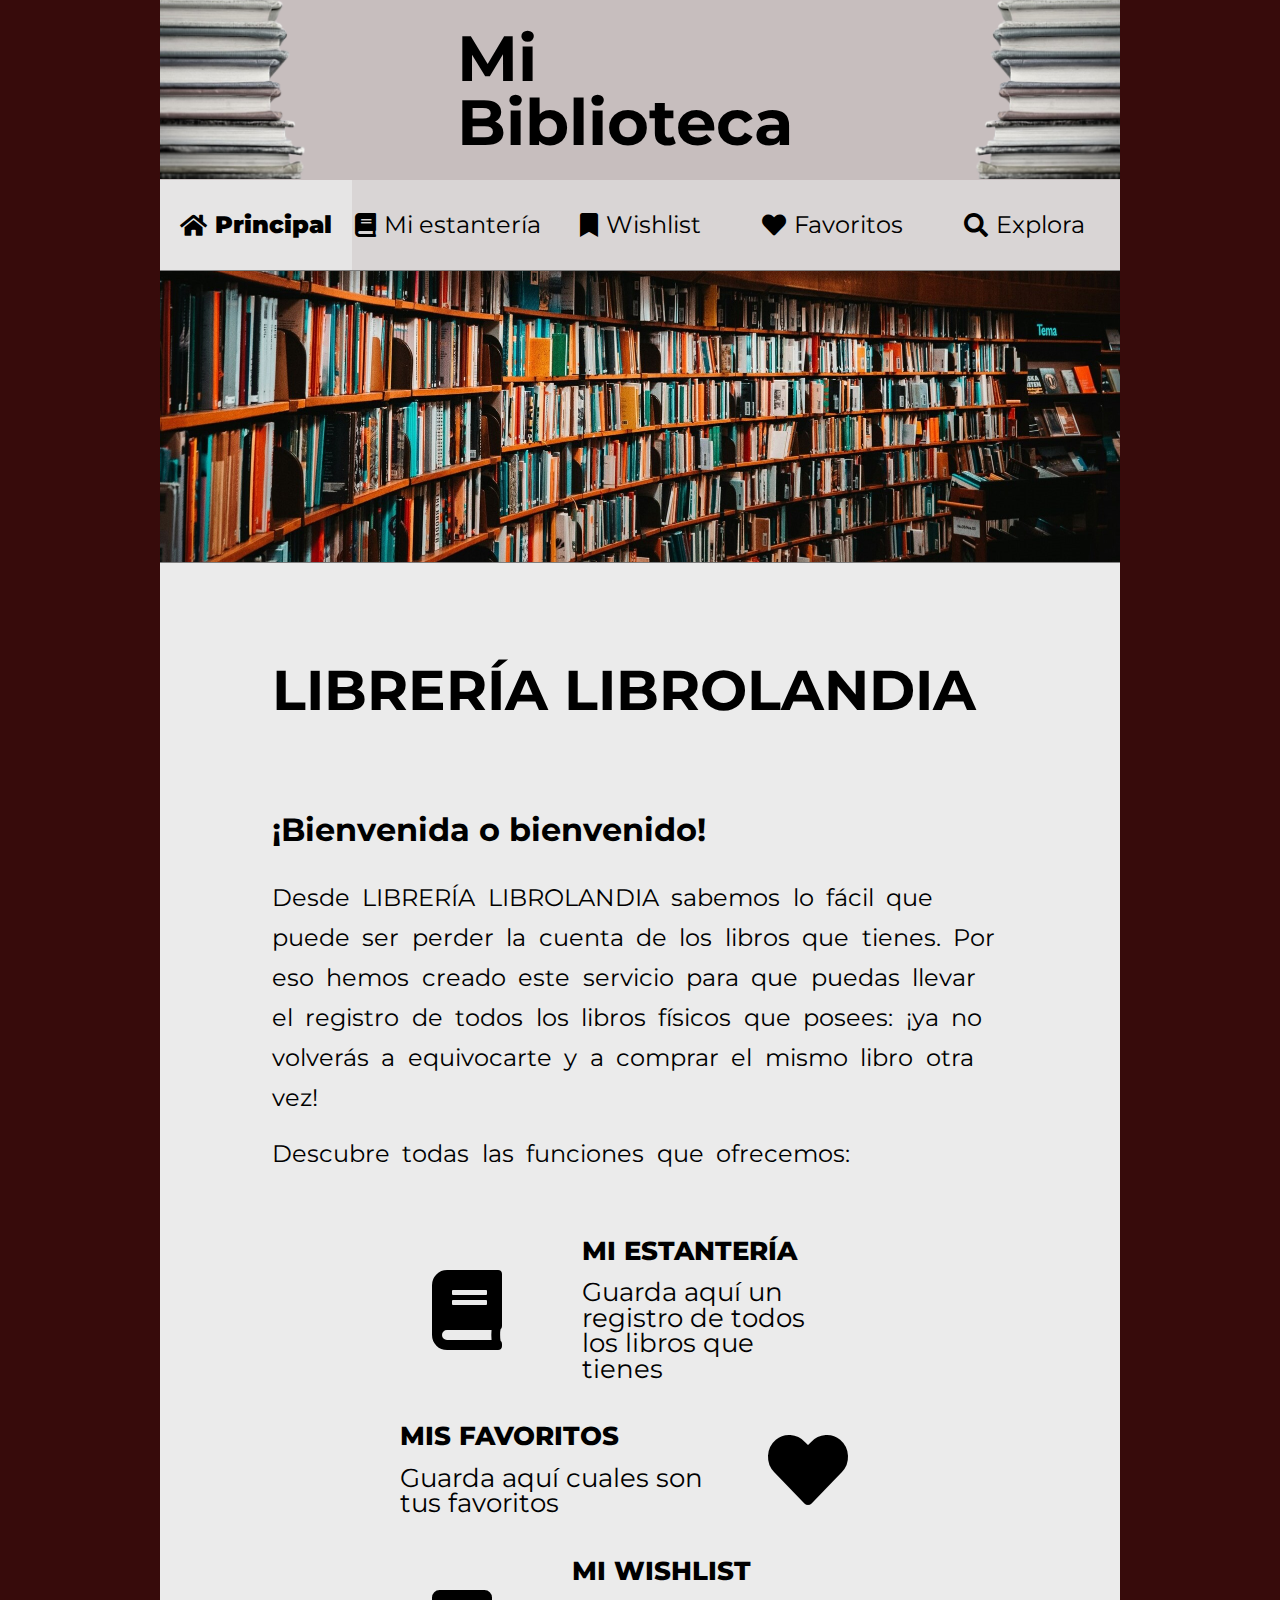
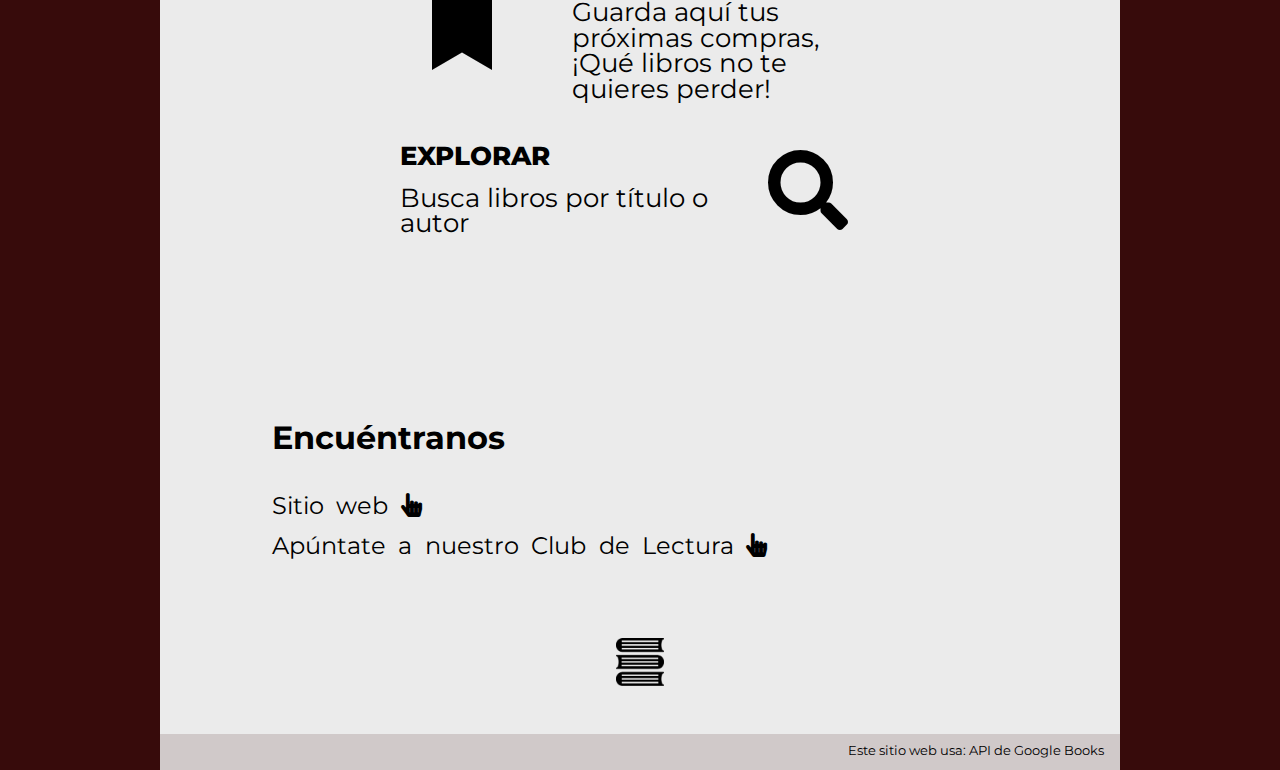
<file: presa_angulo_edurne_DWEC4_TE1/index.html>
<!DOCTYPE html>

<!-- //////////////// Página principal //////////////// -->

<html lang="es">
<head>
  <meta charset="UTF-8">
  <meta name="viewport" content="width=device-width, initial-scale=1.0">
  <title>Mi Biblioteca</title>
  <link rel="stylesheet" href="css/estilos.css">
  <link rel="stylesheet" href="css/normalize.css">
  <link href="https://fonts.googleapis.com/css2?family=Montserrat" rel="stylesheet">
  <link rel="stylesheet" href="https://cdn.jsdelivr.net/npm/@fortawesome/fontawesome-free@5.15.3/css/all.min.css">
</head>


<body>
  <div id="contenedor">
    <!-- Título -->
    <header>
      <a href="index.html">
        <img src="img/logo-izquierda.png" alt="logo pila de libros" class="logo">
      </a>
      <a class="titulo" href="index.html">
        <h1>Mi Biblioteca</h1>
      </a>
      <a href="index.html">
        <img src="img/logo-derecha.png" alt="logo pila de libros" class="logo">
      </a>
    </header>
    
    <!-- Barra de navegación -->
    <nav>
      <a href="index.html" class="current navbar_item"><i class="fas fa-home nav_icons"></i>Principal</a>
      <a href="html/estanteria.html" class=" navbar_item"><i class="fas fa-book nav_icons"></i>Mi estantería</a>
      <a href="html/deseados.html" class=" navbar_item"><i class="fas fa-bookmark nav_icons"></i>Wishlist</a>
      <a href="html/favoritos.html" class=" navbar_item"><i class="fas fa-heart nav_icons"></i>Favoritos</a>
      <a href="html/explora.html" class=" navbar_item"><i class="fas fa-search nav_icons"></i>Explora</a>
    </nav>
      
    <!-- Contenido principal -->
    <main>
      <img id ="img_cabecera" src="img/cabecera.jpg"></img>
      
      <!-- Introducción -->
      <h2 id="titulo_index">LIBRERÍA LIBROLANDIA</h2>
      <h2>¡Bienvenida o bienvenido!</h2>
      <p class="titulares">Desde LIBRERÍA LIBROLANDIA sabemos lo fácil que puede ser perder la cuenta de los libros que tienes. Por eso hemos creado este servicio para que puedas llevar el registro de todos los libros físicos que posees: ¡ya no volverás a equivocarte y a comprar el mismo libro otra vez! </p>
      <p class="titulares">Descubre todas las funciones que ofrecemos:</p>
      
      <div id="index_info">
        <div id="index_estanteria">
          <i class="fas fa-book"></i>
          <div class="textos">
            <p class="subtitulo">MI ESTANTERÍA</p>
            <p>Guarda aquí un registro de todos los libros que tienes</p>
          </div>
        </div>
        <div id="index_favoritos">
          <div class="textos">
            <p class="subtitulo">MIS FAVORITOS</p>
            <p>Guarda aquí cuales son tus favoritos</p>
          </div>
          <i class="fas fa-heart"></i>
        </div>
        <div id="index_deseados">
          <i class="fas fa-bookmark"></i>
          <div class="textos">
            <p class="subtitulo">MI WISHLIST</p>
            <p>Guarda aquí tus próximas compras, ¡Qué libros no te quieres perder!</p>
          </div>
        </div>
        <div id="index_explorar">
          <div class="textos">
            <p class="subtitulo">EXPLORAR</p>
            <p>Busca libros por título o autor</p>
          </div>
          <i class="fas fa-search"></i>
        </div>
      </div>

      <h2>Encuéntranos</h2>
      <p class="titulares"><a href="index.html">Sitio web <i class="fas fa-hand-pointer"></i></a></p>
      <p class="titulares"><a href="index.html">Apúntate a nuestro Club de Lectura <i class="fas fa-hand-pointer"></i></a></p>
      </section>

      <!-- Logo -->
      <img src="img/logo-footer.png" alt="pila de libros" class="foto_pie">

    </main>
    
    <!-- Pie de página-->
    <footer>
      <p>Este sitio web usa: <a href="https://developers.google.com/books?hl=es-419"> API de Google Books</a></p>
    </footer>
  </div>  

  <!-- LLamada scripts -->
  <script type="text/javascript" src="js/jquery-3.7.1.min.js"></script>
  <script type="text/javascript" src="js/scripts.js"></script>
  
</body>

</html>
</file>
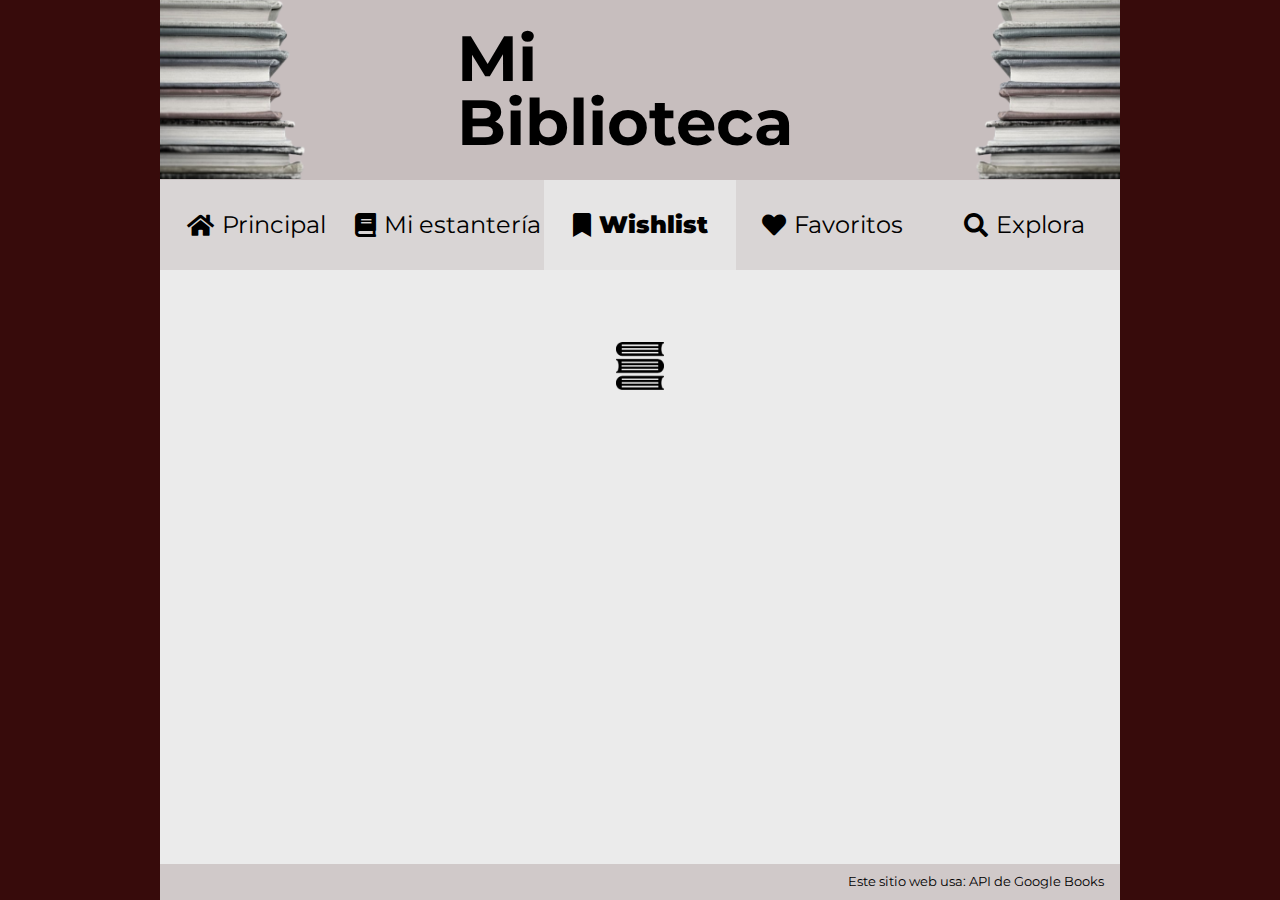
<file: presa_angulo_edurne_DWEC4_TE1/html/deseados.html>
<!DOCTYPE html>

<!-- //////////////// Página Wishlist //////////////// -->

<html lang="es">
<head>
  <meta charset="UTF-8">
  <meta name="viewport" content="width=device-width, initial-scale=1.0">
  <title>Mi Biblioteca</title>
  <link rel="stylesheet" href="../css/estilos.css">
  <link rel="stylesheet" href="../css/normalize.css">
  <link href="https://fonts.googleapis.com/css2?family=Montserrat" rel="stylesheet">
  <link rel="stylesheet" href="https://cdn.jsdelivr.net/npm/@fortawesome/fontawesome-free@5.15.3/css/all.min.css">
</head>

<body>
    <div id="contenedor">
      <!-- Título -->
      <header>
        <a href="../index.html">
          <img src="../img/logo-izquierda.png" alt="logo pila de libros" class="logo">
        </a>
        <a class="titulo" href="../index.html">
          <h1>Mi Biblioteca</h1>
        </a>
        <a href="../index.html">
          <img src="../img/logo-derecha.png" alt="logo pila de libros" class="logo">
        </a>
      </header>
  
      <!-- Barra de navegación -->
      <nav>
        <a href="../index.html" class=" navbar_item"><i class="fas fa-home nav_icons"></i>Principal</a>
        <a href="estanteria.html" class=" navbar_item"><i class="fas fa-book nav_icons"></i>Mi estantería</a>
        <a href="deseados.html"  class=" navbar_item current"><i class="fas fa-bookmark nav_icons"></i>Wishlist</a>
        <a href="favoritos.html" class=" navbar_item"><i class="fas fa-heart nav_icons"></i>Favoritos</a>
        <a href="explora.html" class=" navbar_item"><i class="fas fa-search nav_icons"></i>Explora</a>
      </nav>
      
      <!-- Contenido principal -->
      <main>        
        <!-- Lista de deseados - Wishlist -->
        <section id="wishlist" class="container">
  
        </section>

        <img src="../img/logo-footer.png" alt="pila de libros" class="foto_pie">
        
      </main>

      <!-- Pie de página-->
      <footer>
        <p>Este sitio web usa: <a href="https://developers.google.com/books?hl=es-419"> API de Google Books</a></p>
      </footer>
    </div>  
  
    <!-- LLamada scripts -->
    <script type="text/javascript" src="../js/jquery-3.7.1.min.js"></script>
    <script type="text/javascript" src="../js/scripts.js"></script>
    
  </body>

</html>
</file>
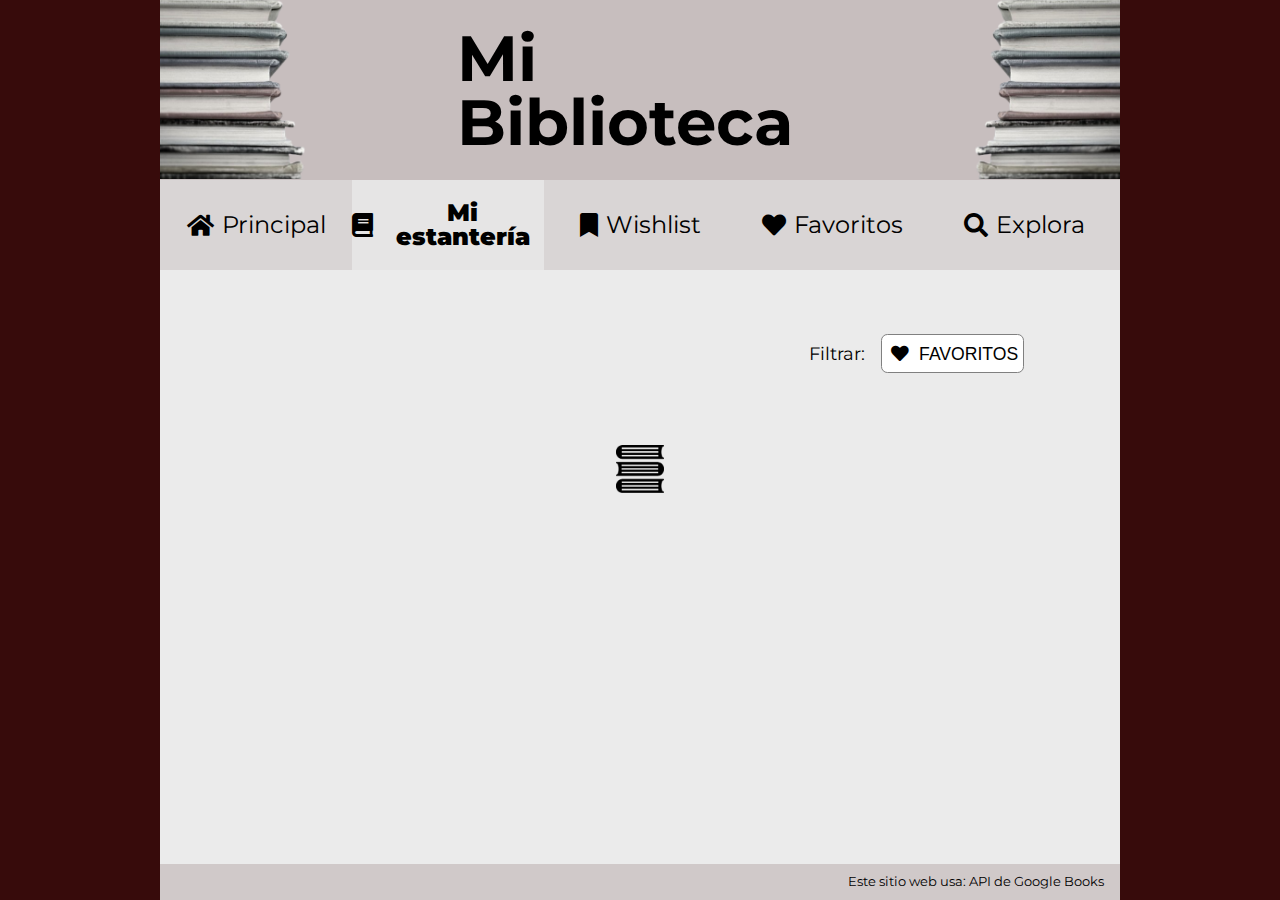
<file: presa_angulo_edurne_DWEC4_TE1/html/estanteria.html>
<!DOCTYPE html>

<!-- //////////////// Página Estantería //////////////// -->

<html lang="es">
<head>
  <meta charset="UTF-8">
  <meta name="viewport" content="width=device-width, initial-scale=1.0">
  <title>Mi Biblioteca</title>
  <link rel="stylesheet" href="../css/estilos.css">
  <link rel="stylesheet" href="../css/normalize.css">
  <link href="https://fonts.googleapis.com/css2?family=Montserrat" rel="stylesheet">
  <link rel="stylesheet" href="https://cdn.jsdelivr.net/npm/@fortawesome/fontawesome-free@5.15.3/css/all.min.css">
</head>

<body>
    <div id="contenedor">
      <!-- Título -->
      <header>
        <a href="../index.html">
          <img src="../img/logo-izquierda.png" alt="logo pila de libros" class="logo">
        </a>
        <a class="titulo" href="../index.html">
          <h1>Mi Biblioteca</h1>
        </a>
        <a href="../index.html">
          <img src="../img/logo-derecha.png" alt="logo pila de libros" class="logo">
        </a>
      </header>
  
      <!-- Barra de navegación -->
      <nav>
        <a href="../index.html" class=" navbar_item"><i class="fas fa-home nav_icons"></i>Principal</a>
        <a href="estanteria.html"  class=" navbar_item current"><i class="fas fa-book nav_icons"></i>Mi estantería</a>
        <a href="deseados.html" class=" navbar_item"><i class="fas fa-bookmark nav_icons"></i>Wishlist</a>
        <a href="favoritos.html" class=" navbar_item"><i class="fas fa-heart nav_icons"></i>Favoritos</a>
        <a href="explora.html" class=" navbar_item"><i class="fas fa-search nav_icons"></i>Explora</a>
      </nav>
      
      <!-- Contenido principal -->
      <main>      
        <!-- Filtro de favoritos -->
        <section id="filtro">
          <p>Filtrar: </p>
          <button id="filtroFav"><i class="fas fa-heart filtro"></i> FAVORITOS</button>
        </section>
        
        <!-- Estantería -->
        <section id="estanteria" class="container">
  
        </section>

        <!-- Logo -->
        <img src="../img/logo-footer.png" alt="pila de libros" class="foto_pie">
        
      </main>

      <!-- Pie de página -->
      <footer>
        <p>Este sitio web usa: <a href="https://developers.google.com/books?hl=es-419"> API de Google Books</a></p>
      </footer>
    </div>  
  
    <!-- LLamada scripts -->
    <script type="text/javascript" src="../js/jquery-3.7.1.min.js"></script>
    <script type="text/javascript" src="../js/scripts.js"></script>
    
  </body>

</html>
</file>
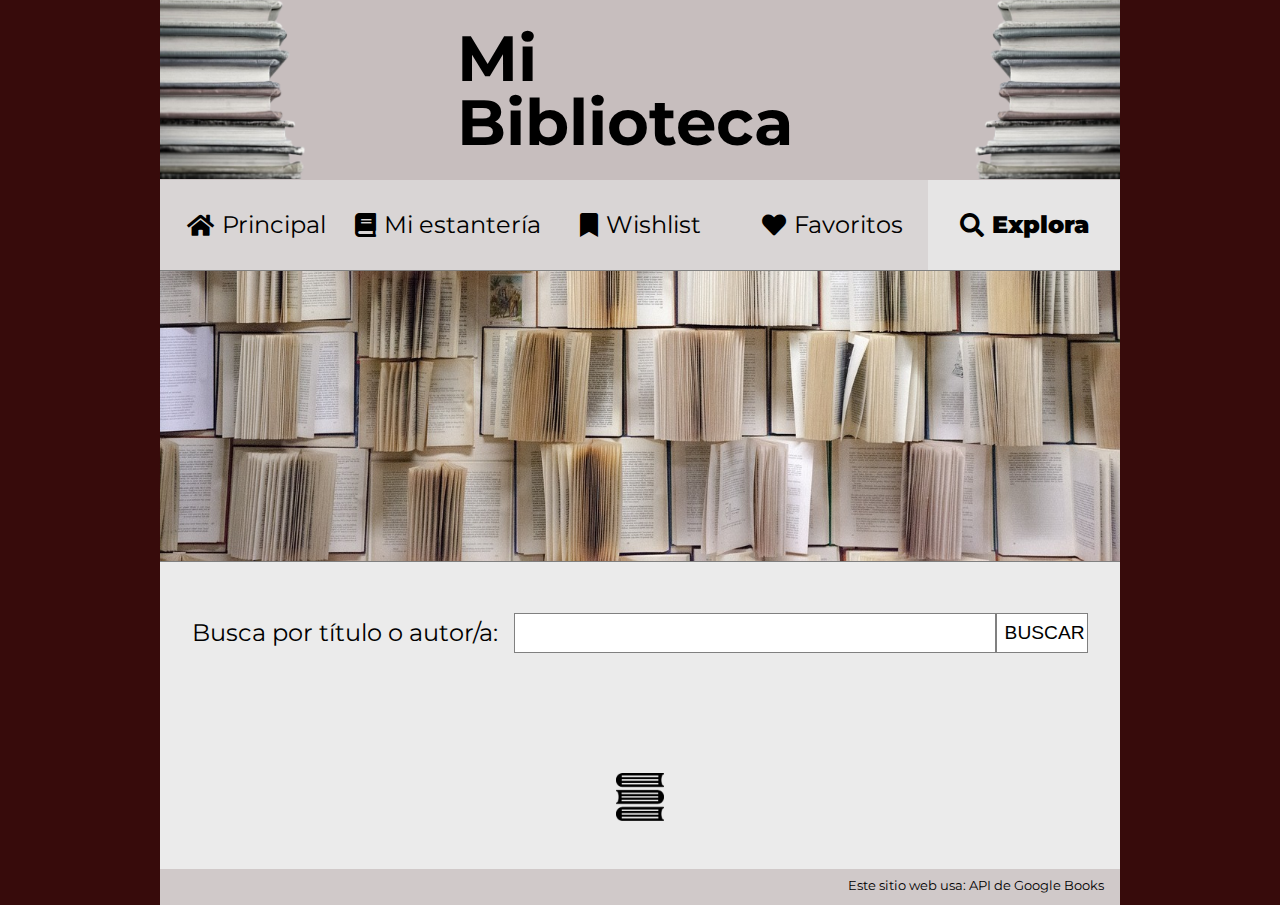
<file: presa_angulo_edurne_DWEC4_TE1/html/explora.html>
<!DOCTYPE html>

<!-- //////////////// Página de Búsqueda //////////////// --->

<html lang="es">
<head>
  <meta charset="UTF-8">
  <meta name="viewport" content="width=device-width, initial-scale=1.0">
  <title>Mi Biblioteca</title>
  <link rel="stylesheet" href="../css/estilos.css">
  <link rel="stylesheet" href="../css/normalize.css">
  <link href="https://fonts.googleapis.com/css2?family=Montserrat" rel="stylesheet">
  <link rel="stylesheet" href="https://cdn.jsdelivr.net/npm/@fortawesome/fontawesome-free@5.15.3/css/all.min.css">
</head>

<body>
    <div id="contenedor">
      <!-- Título -->
      <header>
        <a href="../index.html">
          <img src="../img/logo-izquierda.png" alt="logo pila de libros" class="logo">
        </a>
        <a class="titulo" href="../index.html">
          <h1>Mi Biblioteca</h1>
        </a>
        <a href="../index.html">
          <img src="../img/logo-derecha.png" alt="logo pila de libros" class="logo">
        </a>
      </header>
  
      <!-- Barra de navegación -->
      <nav>
        <a href="../index.html" class=" navbar_item"><i class="fas fa-home nav_icons"></i>Principal</a>
        <a href="estanteria.html" class=" navbar_item"><i class="fas fa-book nav_icons"></i>Mi estantería</a>
        <a href="deseados.html" class=" navbar_item"><i class="fas fa-bookmark nav_icons"></i>Wishlist</a>
        <a href="favoritos.html" class=" navbar_item"><i class="fas fa-heart nav_icons"></i>Favoritos</a>
        <a href="explora.html"  class=" navbar_item current"><i class="fas fa-search nav_icons"></i>Explora</a>
      </nav>
      
      <!-- Contenido principal -->
      <main>    
        <img id="cabecera_explora" src="../img/cabecera-explora.jpg" alt="conjunto de libros">

        <!-- Barra de búsqueda -->
        <section id="buscar">
          <p>Busca por título o autor/a: </p>
          <a href=""></a><input type="text" id="barra_busqueda" name="barra_busqueda">
          <button id="boton_buscar">BUSCAR</button>
        </section>

        <!-- Resultados -->
        <h3 class="mostrar" class="resultados">Resultados de la búsqueda: </h3>
        <section id="listaExplora" class="container">

        </section>
        
        <!-- Logo -->
        <img src="../img/logo-footer.png" alt="pila de libros" class="foto_pie">
        
      </main>
      

      <!-- Pie de página -->
      <footer>
        <p>Este sitio web usa: <a href="https://developers.google.com/books?hl=es-419"> API de Google Books</a></p>
      </footer>
    </div>  
  
    <!-- LLamada scripts -->
    <script type="text/javascript" src="../js/jquery-3.7.1.min.js"></script>
    <script type="text/javascript" src="../js/scripts.js"></script>
    
  </body>

</html>
</file>
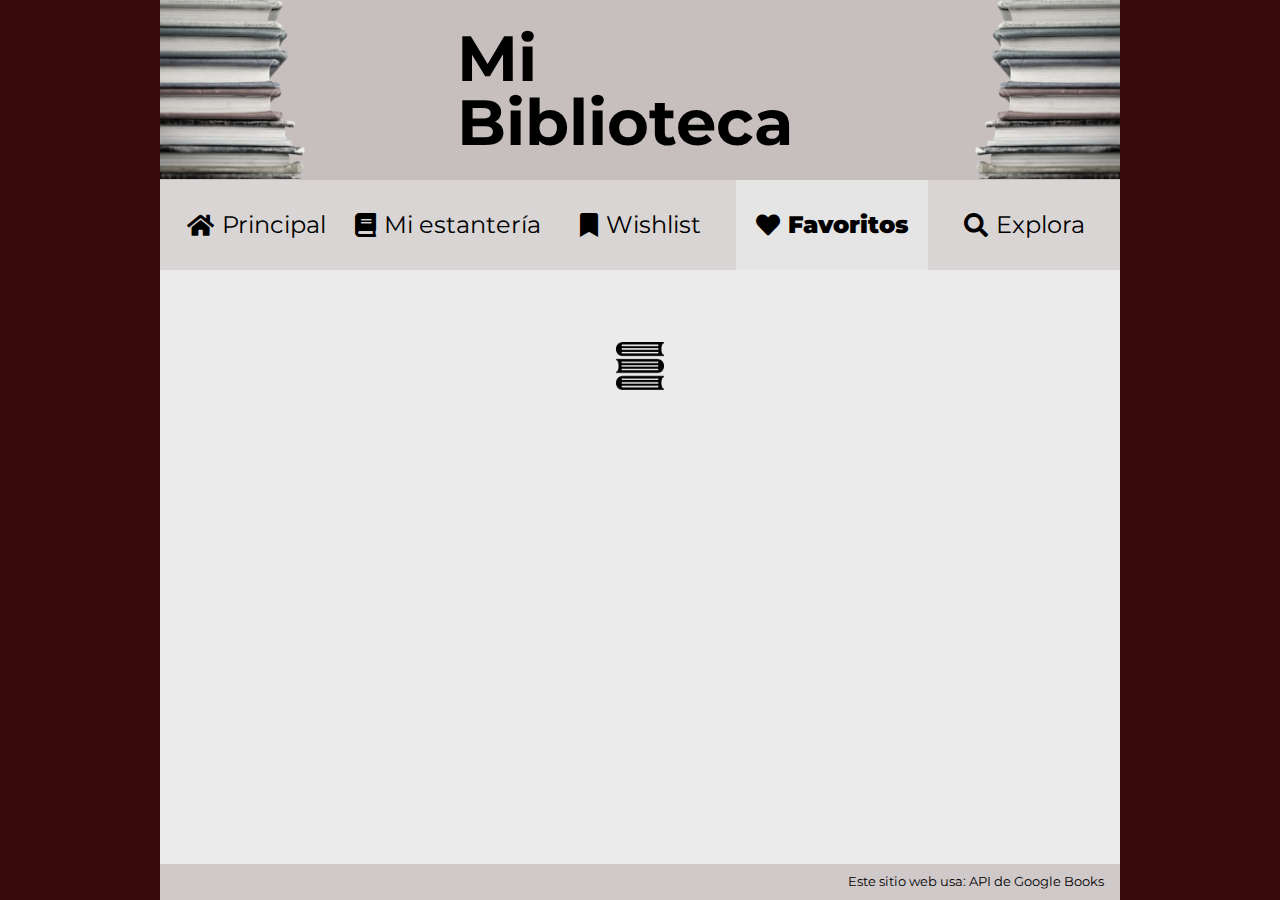
<file: presa_angulo_edurne_DWEC4_TE1/html/favoritos.html>
<!DOCTYPE html>

<!-- //////////////// Página de Favoritos //////////////// -->

<html lang="es">
<head>
  <meta charset="UTF-8">
  <meta name="viewport" content="width=device-width, initial-scale=1.0">
  <title>Favoritos</title>
  <link rel="stylesheet" href="../css/estilos.css">
  <link rel="stylesheet" href="../css/normalize.css">
  <link href="https://fonts.googleapis.com/css2?family=Montserrat" rel="stylesheet">
  <link rel="stylesheet" href="https://cdn.jsdelivr.net/npm/@fortawesome/fontawesome-free@5.15.3/css/all.min.css">
</head>

<body>
    <div id="contenedor">
      <!-- Título -->
      <header>
        <a href="../index.html">
          <img src="../img/logo-izquierda.png" alt="logo pila de libros" class="logo">
        </a>
        <a class="titulo" href="../index.html">
          <h1>Mi Biblioteca</h1>
        </a>
        <a href="../index.html">
          <img src="../img/logo-derecha.png" alt="logo pila de libros" class="logo">
        </a>
      </header>
  
      <!-- Barra de navegación -->
      <nav>
        <a href="../index.html" class=" navbar_item"><i class="fas fa-home nav_icons"></i>Principal</a>
        <a href="estanteria.html" class=" navbar_item"><i class="fas fa-book nav_icons"></i>Mi estantería</a>
        <a href="deseados.html" class=" navbar_item"><i class="fas fa-bookmark nav_icons"></i>Wishlist</a>
        <a href="favoritos.html"  class=" navbar_item current"><i class="fas fa-heart nav_icons"></i>Favoritos</a>
        <a href="explora.html" class=" navbar_item"><i class="fas fa-search nav_icons"></i>Explora</a>
      </nav>
      
      <!-- Contenido principal -->
      <main>              
        <!-- Favoritos -->
        <section id="favoritos" class="container">
  
        </section>

        <!-- Logo -->
        <img src="../img/logo-footer.png" alt="pila de libros" class="foto_pie">
        
      </main>

      <!-- Pie de página -->
      <footer>
        <p>Este sitio web usa: <a href="https://developers.google.com/books?hl=es-419"> API de Google Books</a></p>
      </footer>
    </div>  
  
    <!-- LLamada scripts -->
    <script type="text/javascript" src="../js/jquery-3.7.1.min.js"></script>
    <script type="text/javascript" src="../js/scripts.js"></script>
      
  </body>

</html>
</file>
<file: presa_angulo_edurne_DWEC4_TE1/css/estilos.css>
/* Edurne Presa Angulo - DWEC04 - TE1 */

/* INDICE
 *
 * I. ESTILOS COMUNES
 * II. FICHAS DE LIBRO
 * III. HEADER
 * IV. NAVBAR
 * V. MAIN
 * VI. FOOTER
 * VII. INDEX
 * VIII. EXPLORA
 * IX. ESTANTERIA
 * X. PAGINA LIBRO
 */

 
/* -------------- I. ESTILOS COMUNES ---------- */
body {
    background-color: rgb(55, 11, 11);
    font-family: 'Montserrat', sans-serif;
} 
#contenedor {
    display: -webkit-box;
    display: -ms-flexbox;
    display: flex;
    -webkit-box-orient: vertical;
    -webkit-box-direction: normal;
        -ms-flex-direction: column;
            flex-direction: column;
    -webkit-box-align: center;
        -ms-flex-align: center;
            align-items: center;
}
header,
nav,
footer,
main {
    width:75vw;
}
h2 {
    margin: 5rem 7rem 2rem;
    padding-top: 1rem;
    font-size: 2rem;
}
h3 {
    margin: 2rem 0 0 2rem;
}
.foto_pie {
    display: block;
    margin-left: auto;
    margin-right: auto;
    margin-top: 1.5rem;
    width: 5%;
    padding: 3rem;
}

/* ----------- II. FICHAS DE LIBRO --------------- */
.container {
    display: -webkit-box;
    display: -ms-flexbox;
    display: flex;
    -ms-flex-wrap: wrap;
        flex-wrap: wrap;
    -webkit-box-pack: center;
        -ms-flex-pack: center;
            justify-content: center;
}
.ficha_libro {
    border: 1 px solid black; 
    padding: 1rem;
    margin: 4rem 2rem 0.5rem 2rem;
    display: inline-block;
    text-align: center;
    background-color: white;
    border-radius: 1rem 0;
}
.portada_libro {
    max-width: 20vw;
    max-height: 40vh;
    min-height: 35vh
}
.ficha_libro p {
    margin-top: 0.5rem;
}
.icons {
    display: -webkit-box;
    display: -ms-flexbox;
    display: flex;
    -webkit-box-pack: space-evenly;
        -ms-flex-pack: space-evenly;
            justify-content: space-evenly;
}
.icons i {
    font-size: 1.5rem;
    padding: 1rem 0;
}
.rojo {
    color: rgb(22, 5, 5);
}
.blanco {
    color: rgb(200 200 200);
}


/* -------------- III. HEADER ---------- */
header {
    height: 20vh;
    background-color: rgb(235, 235, 235, 0.8);
    display: -webkit-box;
    display: -ms-flexbox;
    display: flex;
    -webkit-box-pack: justify;
        -ms-flex-pack: justify;
            justify-content: space-between;
    -webkit-box-align: center;
        -ms-flex-align: center;
            align-items: center;
}
.titulo:link,
.titulo:visited,
.titulo:hover, 
.titulo:active {
    text-decoration: none;
    color: black;
}
h1 {
    font-size: 4rem;
}


/* -------------- IV. NAVBAR ---------- */
nav {
    height: 10vh;
    background-color: rgb(235, 235, 235, 0.9);
    font-size: 1.5rem;
    display: -webkit-box;
    display: -ms-flexbox;
    display: flex;
    -webkit-box-orient: horizontal;
    -webkit-box-direction: normal;
        -ms-flex-direction: row;
            flex-direction: row;
    -webkit-box-align: center;
        -ms-flex-align: center;
            align-items: center;
    -webkit-box-pack: space-evenly;
        -ms-flex-pack: space-evenly;
            justify-content: space-evenly;
}
nav a:link,
nav a:visited,
nav a:hover, 
nav a:active {
    text-decoration: none;
    color: black
}
nav a:hover, 
.current {
    font-weight:900;
    background-color:  rgb(235, 235, 235, 0.7);
}
.logo {
    height: 20vh;
}
nav i  {
    margin-right: 0.5rem;
}
nav .navbar_item {
    width: 20%;
    height: 100%;
    text-align: center;
    display: -webkit-box;
    display: -ms-flexbox;
    display: flex;
    -webkit-box-align: center;
        -ms-flex-align: center;
            align-items: center;
    -webkit-box-pack: center;
        -ms-flex-pack: center;
            justify-content: center;
}
nav .navbar_item:hover {
    background-color:  rgb(235, 235, 235, 0.7);
}

/* -------------- V. MAIN ---------- */
main {
    background-color: rgba(235, 235, 235);
    min-height: 66vh;
}


/* -------------- VI. FOOTER ---------- */
footer {
    min-height: 4vh;
    background-color: rgb(235, 235, 235, 0.85);
    display: -webkit-box;
    display: -ms-flexbox;
    display: flex;
    -webkit-box-pack: end;
        -ms-flex-pack: end;
            justify-content: flex-end;
    -webkit-box-align: center;
        -ms-flex-align: center;
            align-items: center;
}
footer a {
    margin-right: 1rem;
}
footer a:link,
footer a:visited,
footer a:hover, 
footer a:active {
    text-decoration: none;
    color: black
}
footer p {
    font-size: 0.8rem;
}


/* ------------- VII. INDEX ---------- */
#img_cabecera {
    width: 100%;
    border-top: grey solid 0.1rem;
    border-bottom: grey solid 0.1rem;
}
#titulo_index {
    font-size: 3.5rem;
}
.titulares {
    margin-left: 7rem;
    font-size: 1.5rem;
    line-height: 2.5rem;
    word-spacing: 0.4rem;    
}
.titulares:first-of-type {
    margin: 1rem 7rem;
}
.titulares a:link,
.titulares a:visited,
.titulares a:hover,
.titulares a:active {
    text-decoration: none;
    color: black;

}
#index_info {
    display: -webkit-box;
    display: -ms-flexbox;
    display: flex;
    -webkit-box-orient: vertical;
    -webkit-box-direction: normal;
        -ms-flex-direction: column;
            flex-direction: column;
    width: 50%;
    margin-left: auto;
    margin-right: auto;
    padding: 3.5rem;
    font-size: 1.6rem;
}
#index_estanteria, 
#index_deseados, 
#index_favoritos,
#index_explorar {
    display: -webkit-box;
    display: -ms-flexbox;
    display: flex;
    -webkit-box-pack: justify;
        -ms-flex-pack: justify;
            justify-content: space-between;
    -webkit-box-align: center;
        -ms-flex-align: center;
            align-items: center;
    height: 10rem;
}
#index_estanteria p,
#index_deseados p,
#index_favoritos p
#index_explorar p {
    margin: 1rem 3rem;
}
#index_estanteria i,
#index_deseados i,
#index_favoritos i,
#index_explorar i {
    font-size: 5rem;
    margin: 2rem;
}
.subtitulo {
    font-weight: 800;
    margin-bottom: 1rem;
}


/* ------------- VIII. EXPLORA ----------*/ 
#cabecera_explora {
    width: 100%;
    border-top: grey solid 0.1rem;
    border-bottom: grey solid 0.1rem;
}

.mostrar {
    display: none;
    text-align: center;
    margin-top: 3rem;
    margin-bottom: 1rem;
    font-size: 1.4rem;
    font-weight: 400;
}
#buscar {
    display: -webkit-box;
    display: -ms-flexbox;
    display: flex;
    -webkit-box-pack: center;
        -ms-flex-pack: center;
            justify-content: center;
    -webkit-box-align: center;
        -ms-flex-align: center;
            align-items: center;
    margin: 3rem 1rem;
}
#buscar button,
#buscar input {    
    font-size: 1.2rem;
    background-color: white;
    border: 0.05rem solid grey;
    padding: 0.5rem;
}
#buscar input {
    width: 50%;
}
#buscar button {
    width: 10%;
}
#buscar p {
    padding-right: 1rem;
    font-size: 1.5rem;
}
#resultados {
    display: -webkit-box;
    display: -ms-flexbox;
    display: flex;
    -ms-flex-wrap: wrap;
        flex-wrap: wrap;
    text-align: center;
}


/* -------------- IX. ESTANTERIA -------------- */
#filtro {
    display: -webkit-box;
    display: -ms-flexbox;
    display: flex;
    margin: 4rem 6rem 0;
    -webkit-box-align: center;
        -ms-flex-align: center;
            align-items: center;
    -webkit-box-pack: end;
        -ms-flex-pack: end;
            justify-content: flex-end;
}
#filtro p,
#filtro button {
    font-size: 1.1rem;
}
#filtro p {
    padding-right: 1rem;
}
#filtro button,
.filtro {
    padding: 0.3rem;    
}
#filtro button {
    background-color: white; /* Color de fondo por defecto */
    border: grey solid 0.1rem;
    border-radius: 0.4rem;
}
#filtro button.activo {
    background-color: rgb(200, 200, 200); 
    color: black; 
    font-weight: 600; 
}


/* ------------- X. PAGINA LIBRO ------------- */
#info_libro {
    display: -webkit-box;
    display: -ms-flexbox;
    display: flex;
    -webkit-box-pack: center;
        -ms-flex-pack: center;
            justify-content: center;
}
.pagina_libro {
    background-color: white;
    width: 75%;
    display: -webkit-box;
    display: -ms-flexbox;
    display: flex;
    -webkit-box-orient: vertical;
    -webkit-box-direction: normal;
        -ms-flex-direction: column;
            flex-direction: column;
    -webkit-box-pack: center;
        -ms-flex-pack: center;
            justify-content: center;
    -webkit-box-align: center;
        -ms-flex-align: center;
            align-items: center;
    margin: 2rem;
    padding: 2rem;
}
.general {
    display: -webkit-box;
    display: -ms-flexbox;
    display: flex;
    -webkit-box-pack: space-evenly;
        -ms-flex-pack: space-evenly;
            justify-content: space-evenly;
    width: 80%;
}
.general img {
    padding-left: 2rem;
}
.general_texto {
    display: -webkit-box;
    display: -ms-flexbox;
    display: flex;
    -webkit-box-orient: vertical;
    -webkit-box-direction: normal;
        -ms-flex-direction: column;
            flex-direction: column;
    -webkit-box-pack: center;
        -ms-flex-pack: center;
            justify-content: center;
    padding-right: 2rem;
}
.sinopsis {
    padding: 2rem 2.5rem;
    line-height: 1.3;
    font-size: 1.1rem;
}
.pagina_libro .icons {
    width: 60%;
    display: -webkit-box;
    display: -ms-flexbox;
    display: flex;
} 
.pagina_libro .icons i {
    font-size: 2rem;
}
.titulo_libro {
    font-size: 1.5rem;
    font-weight: 800;
}
.general_texto p {
    margin: 1rem 1rem;

}
</file>
